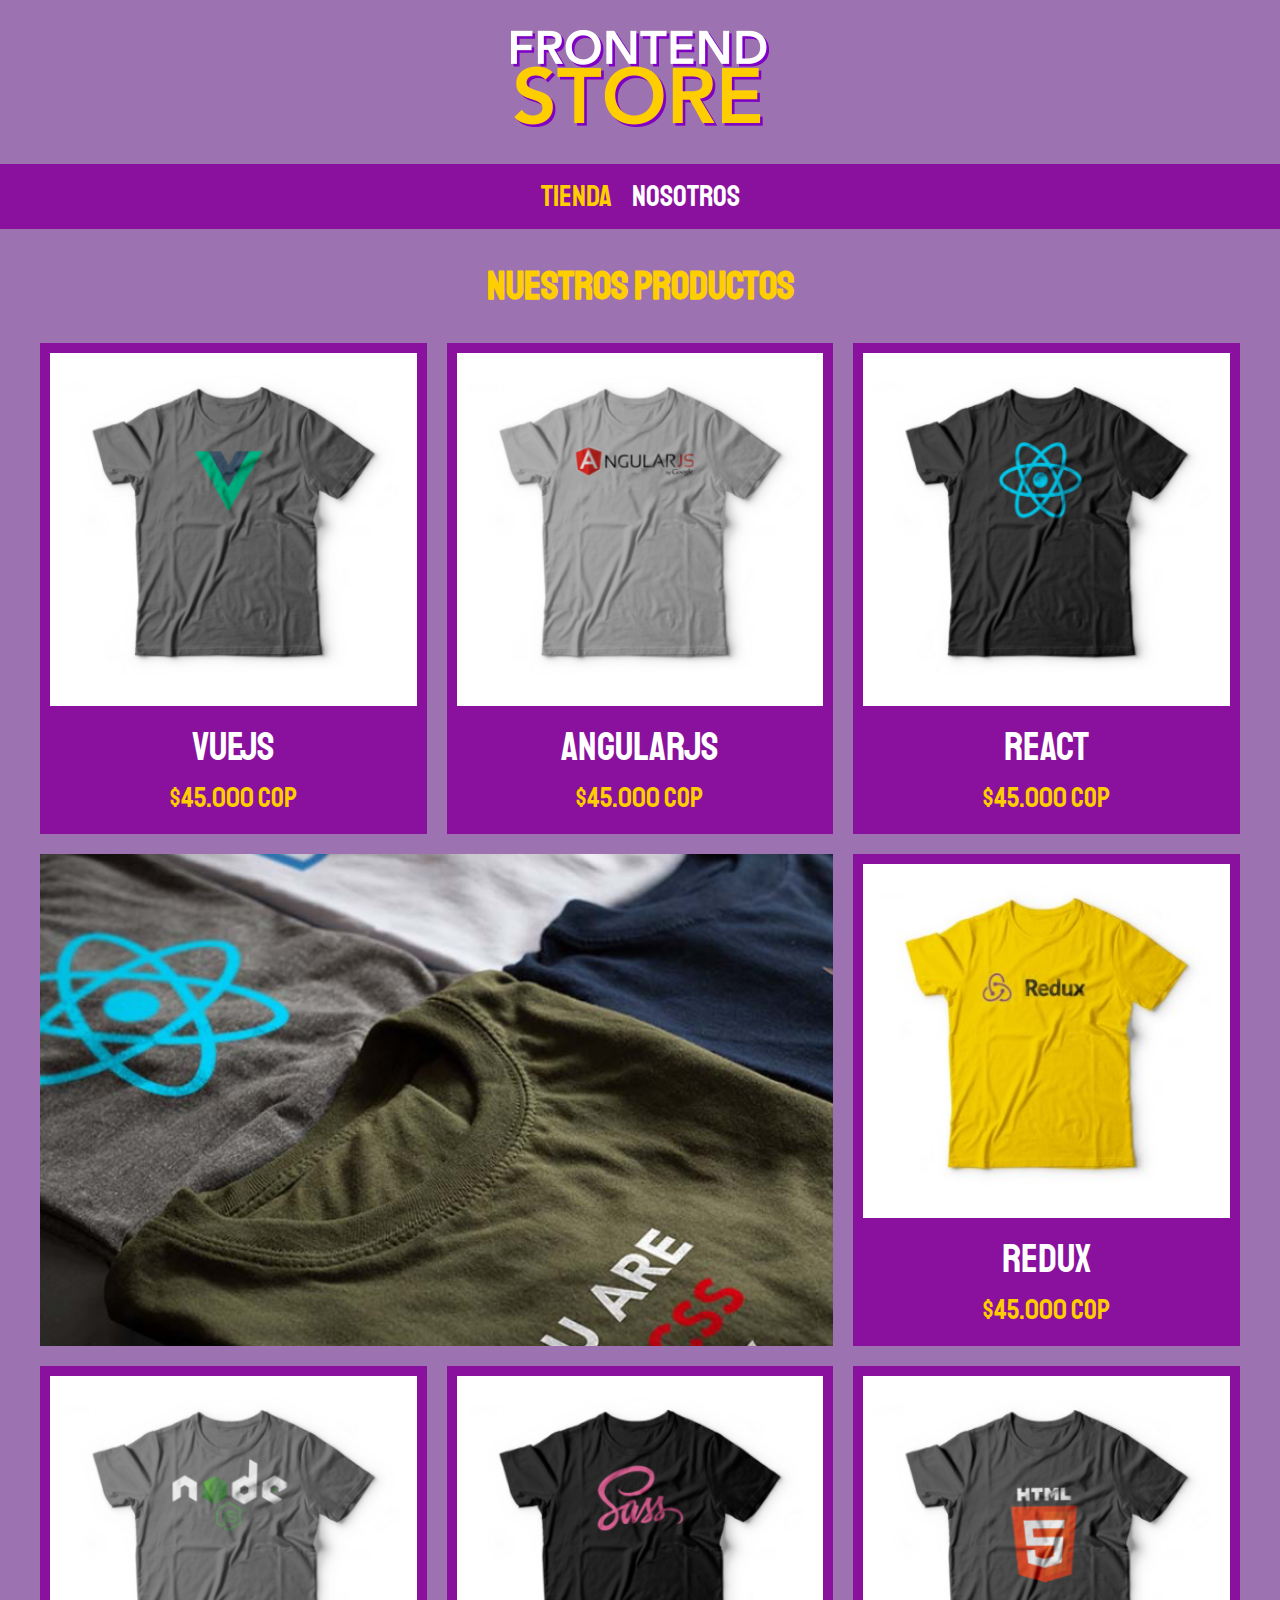
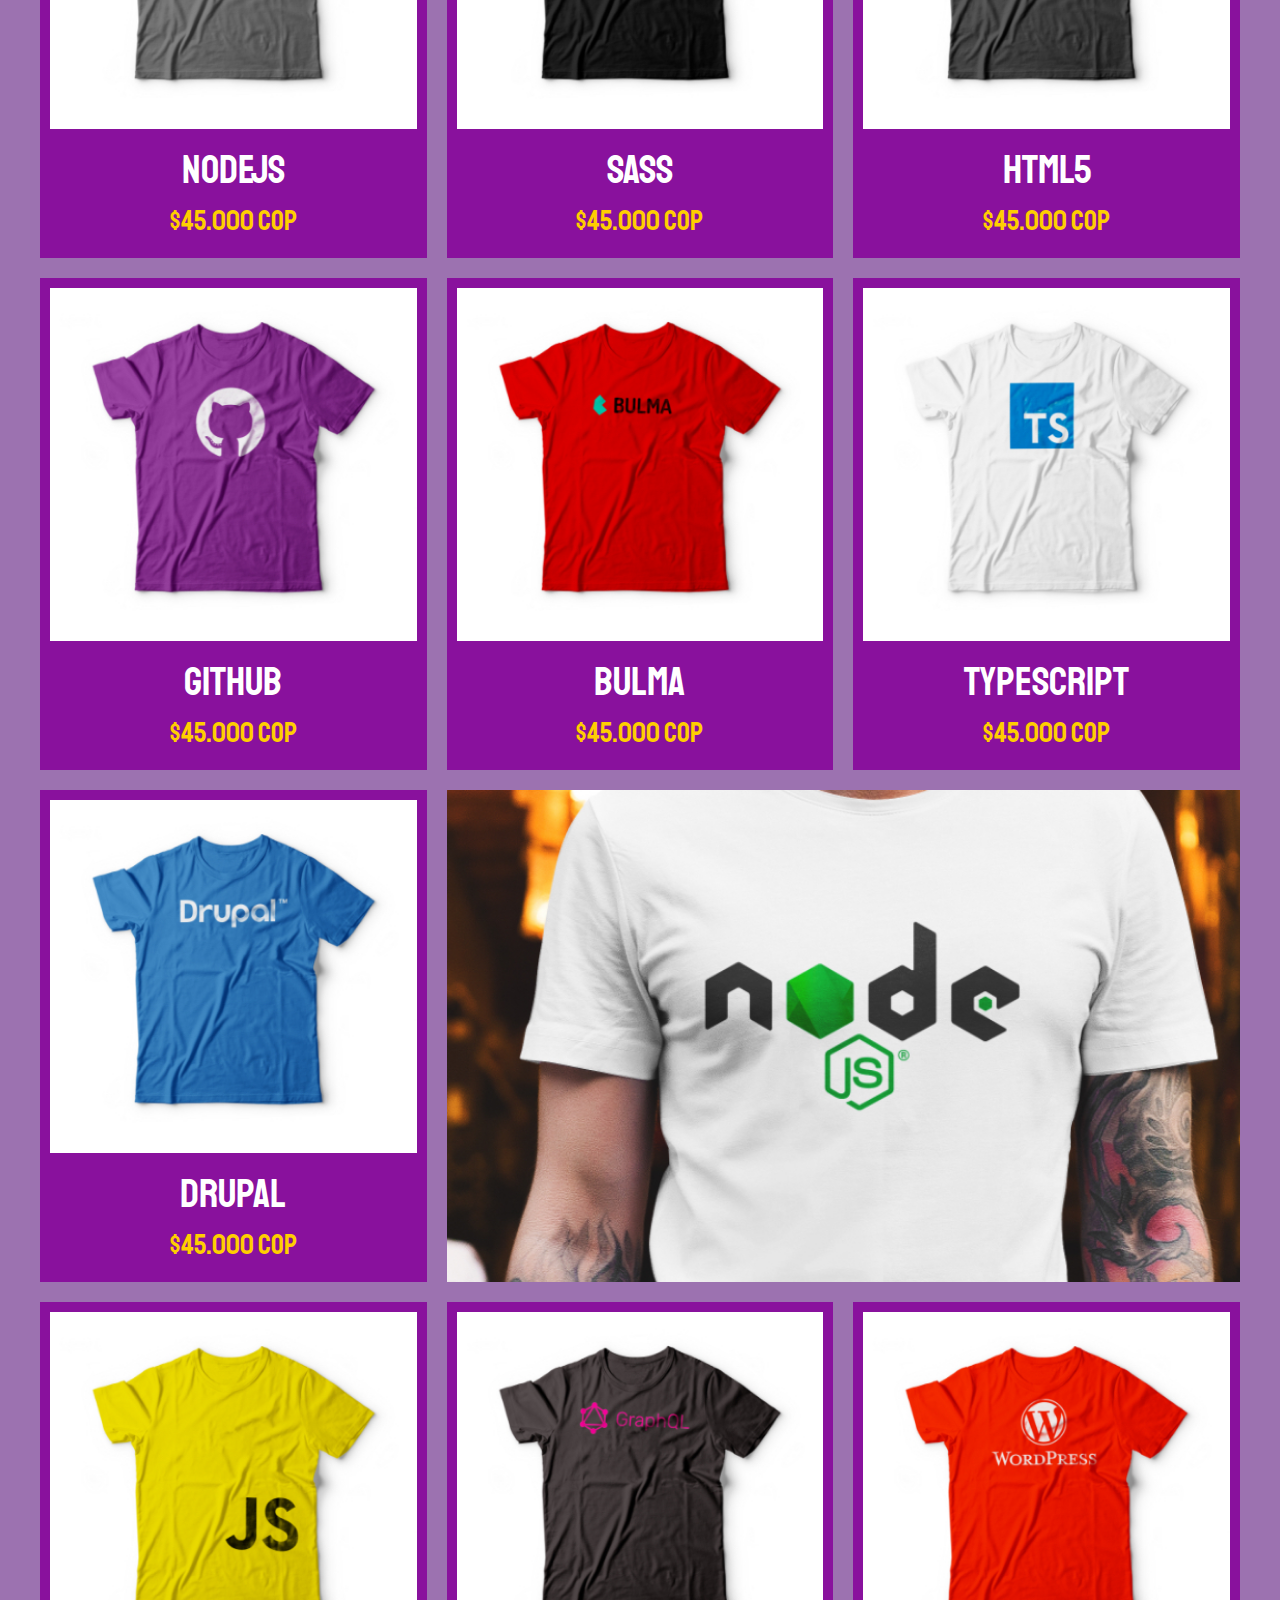
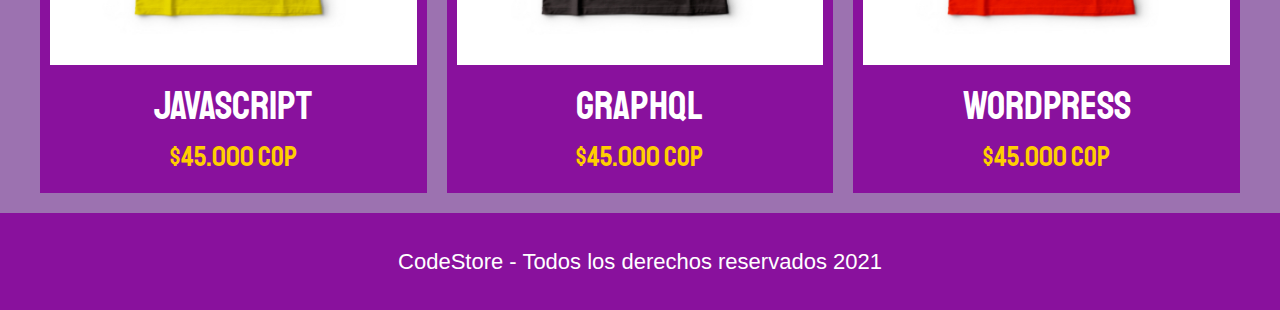
<file: index.html>
<!DOCTYPE html>
<html lang="en">
<head>
    <meta charset="UTF-8">
    <meta name="viewport" content="width=device-width, initial-scale=1.0">
    <title>Document</title>
    <link rel="stylesheet" href="css/normalize.css">
    <link rel="preconnect" href="https://fonts.gstatic.com">
    <link href="https://fonts.googleapis.com/css2?family=Staatliches&display=swap" rel="stylesheet"> 
    <link rel="stylesheet" href="css/style.css">
    
</head>
<body>
    <header class="header">
        <a href="index.html">
            <img class="header__logo" src="img/logo.png" alt="Logotipo">
        </a>
    </header>

    <nav class="navegacion">
        <a class="navegacion__enlace navegacion__enlace--activo" href="index.html">Tienda</a>
        <a class="navegacion__enlace " href="nosotros.html">Nosotros</a>
    </nav>

    <main class="contenedor">
        <h1>Nuestros Productos</h1>

        <div class="grid">

            <div class="producto">
                <a href="producto.html">
                   <img class="producto__imagen" src="img/1.jpg" alt="Imagen camisa"> 
                   <div class="producto__informacion">
                      <p class="producto__nombre">VueJS</p>
                      <p class="producto__precio">$45.000 COP</p> 
                   </div>
                </a>
            </div> <!-- .producto -->

            <div class="producto">
                <a href="producto.html">
                   <img class="producto__imagen" src="img/2.jpg" alt="Imagen camisa"> 
                   <div class="producto__informacion">
                      <p class="producto__nombre">AngularJS</p>
                      <p class="producto__precio">$45.000 COP</p> 
                   </div>
                </a>
            </div> <!-- .producto -->

            <div class="producto">
                <a href="producto.html">
                   <img class="producto__imagen" src="img/3.jpg" alt="Imagen camisa"> 
                   <div class="producto__informacion">
                      <p class="producto__nombre">React</p>
                      <p class="producto__precio">$45.000 COP</p> 
                   </div>
                </a>
            </div> <!-- .producto -->

            <div class="producto">
                <a href="producto.html">
                   <img class="producto__imagen" src="img/4.jpg" alt="Imagen camisa"> 
                   <div class="producto__informacion">
                      <p class="producto__nombre">Redux</p>
                      <p class="producto__precio">$45.000 COP</p> 
                   </div>
                </a>
            </div> <!-- .producto -->

            <div class="producto">
                <a href="producto.html">
                   <img class="producto__imagen" src="img/5.jpg" alt="Imagen camisa"> 
                   <div class="producto__informacion">
                      <p class="producto__nombre">NodeJS</p>
                      <p class="producto__precio">$45.000 COP</p> 
                   </div>
                </a>
            </div> <!-- .producto -->

            <div class="producto">
                <a href="producto.html">
                   <img class="producto__imagen" src="img/6.jpg" alt="Imagen camisa"> 
                   <div class="producto__informacion">
                      <p class="producto__nombre">Sass</p>
                      <p class="producto__precio">$45.000 COP</p> 
                   </div>
                </a>
            </div> <!-- .producto -->

            <div class="producto">
                <a href="producto.html">
                   <img class="producto__imagen" src="img/7.jpg" alt="Imagen camisa"> 
                   <div class="producto__informacion">
                      <p class="producto__nombre">HTML5</p>
                      <p class="producto__precio">$45.000 COP</p> 
                   </div>
                </a>
            </div> <!-- .producto -->

            <div class="producto">
                <a href="producto.html">
                   <img class="producto__imagen" src="img/8.jpg" alt="Imagen camisa"> 
                   <div class="producto__informacion">
                      <p class="producto__nombre">Github</p>
                      <p class="producto__precio">$45.000 COP</p> 
                   </div>
                </a>
            </div> <!-- .producto -->

            <div class="producto">
                <a href="producto.html">
                   <img class="producto__imagen" src="img/9.jpg" alt="Imagen camisa"> 
                   <div class="producto__informacion">
                      <p class="producto__nombre">Bulma</p>
                      <p class="producto__precio">$45.000 COP</p> 
                   </div>
                </a>
            </div> <!-- .producto -->

            <div class="producto">
                <a href="producto.html">
                   <img class="producto__imagen" src="img/10.jpg" alt="Imagen camisa"> 
                   <div class="producto__informacion">
                      <p class="producto__nombre">TypeScript</p>
                      <p class="producto__precio">$45.000 COP</p> 
                   </div>
                </a>
            </div> <!-- .producto -->

            <div class="producto">
                <a href="producto.html">
                   <img class="producto__imagen" src="img/11.jpg" alt="Imagen camisa"> 
                   <div class="producto__informacion">
                      <p class="producto__nombre">Drupal</p>
                      <p class="producto__precio">$45.000 COP</p> 
                   </div>
                </a>
            </div> <!-- .producto -->

            <div class="producto">
                <a href="producto.html">
                   <img class="producto__imagen" src="img/12.jpg" alt="Imagen camisa"> 
                   <div class="producto__informacion">
                      <p class="producto__nombre">Javascript</p>
                      <p class="producto__precio">$45.000 COP</p> 
                   </div>
                </a>
            </div> <!-- .producto -->

            <div class="producto">
                <a href="producto.html">
                   <img class="producto__imagen" src="img/13.jpg" alt="Imagen camisa"> 
                   <div class="producto__informacion">
                      <p class="producto__nombre">GraphQL</p>
                      <p class="producto__precio">$45.000 COP</p> 
                   </div>
                </a>
            </div> <!-- .producto -->

            <div class="producto">
                <a href="producto.html">
                   <img class="producto__imagen" src="img/14.jpg" alt="Imagen camisa"> 
                   <div class="producto__informacion">
                      <p class="producto__nombre">WordPress</p>
                      <p class="producto__precio">$45.000 COP</p> 
                   </div>
                </a>
            </div> <!-- .producto -->
            
            <div class="grafico grafico--camisas"></div>
            <div class="grafico grafico--node"></div>
         
        </div><!-- .grid" -->

    </main>

    <footer class="footer">
        <p class="footer__texto">CodeStore - Todos los derechos reservados 2021</p>
    </footer>
    
</body>
</html>
</file>
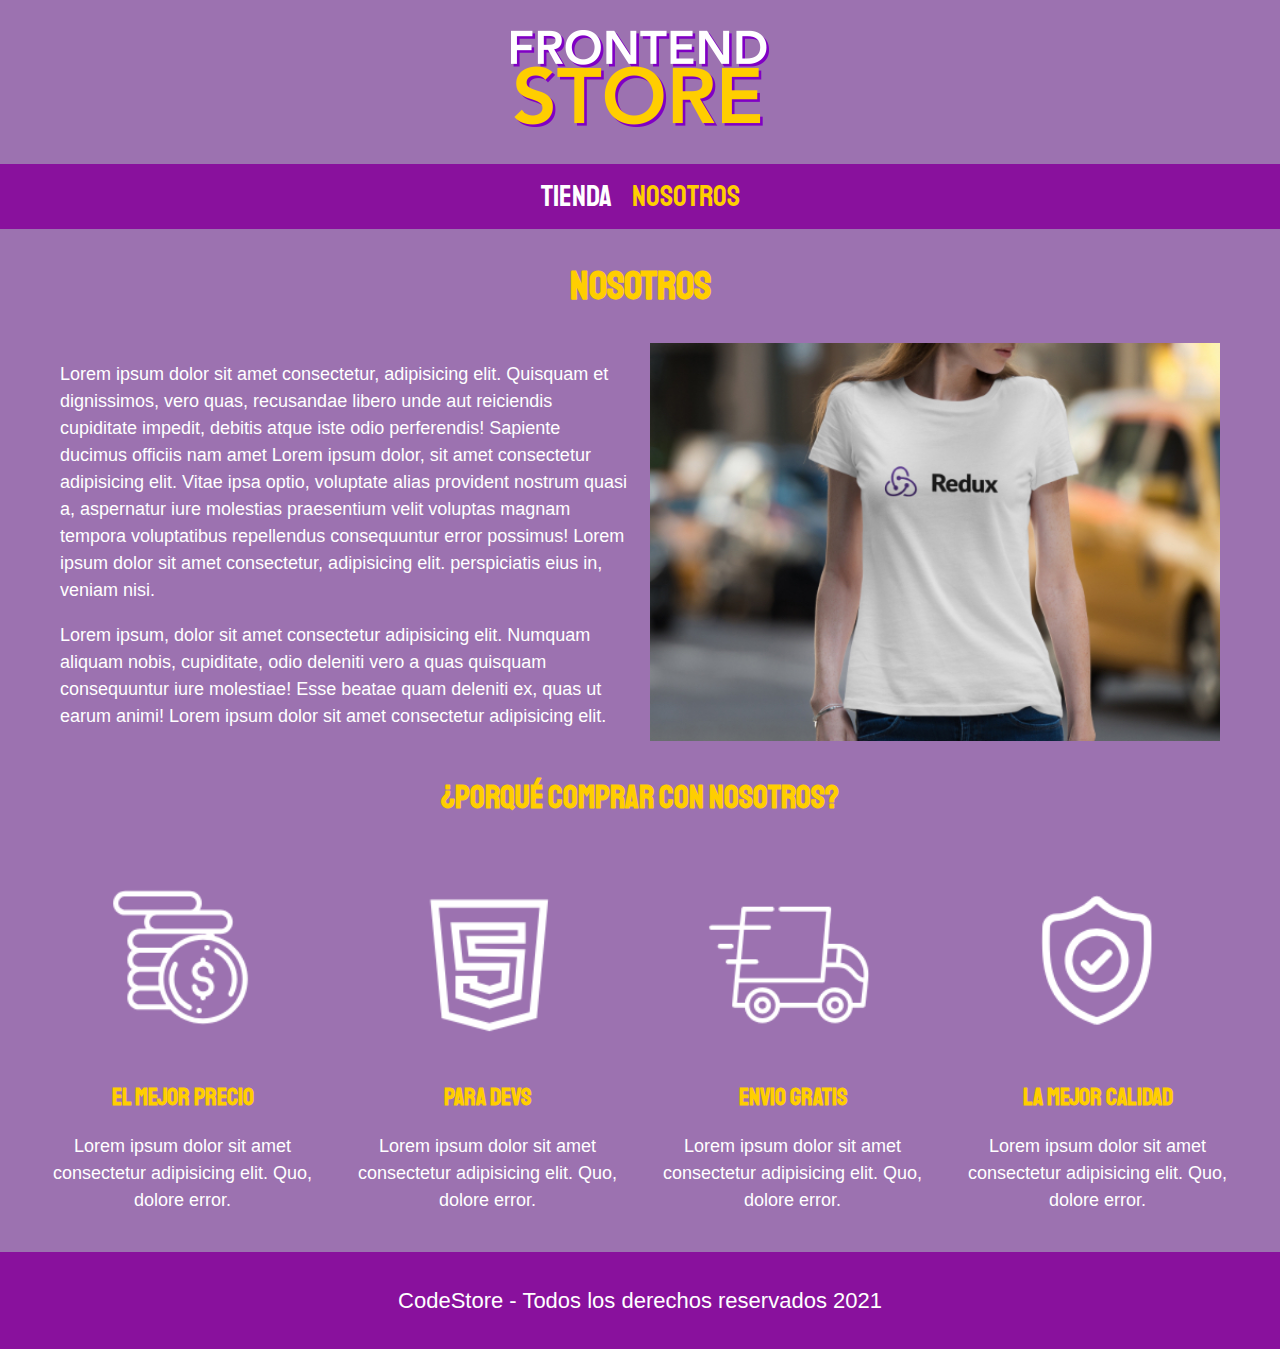
<file: nosotros.html>
<!DOCTYPE html>
<html lang="en">
<head>
    <meta charset="UTF-8">
    <meta name="viewport" content="width=device-width, initial-scale=1.0">
    <title>Document</title>
    <link rel="stylesheet" href="css/normalize.css">
    <link rel="preconnect" href="https://fonts.gstatic.com">
    <link href="https://fonts.googleapis.com/css2?family=Staatliches&display=swap" rel="stylesheet"> 
    <link rel="stylesheet" href="css/style.css">
    
</head>
<body>
    <header class="header">
        <a href="index.html">
            <img class="header__logo" src="img/logo.png" alt="Logotipo">
        </a>
    </header>

    <nav class="navegacion">
        <a class="navegacion__enlace " href="index.html">Tienda</a>
        <a class="navegacion__enlace navegacion__enlace--activo" href="nosotros.html">Nosotros</a>
    </nav>

    <main class="contenedor">
        <h1>Nosotros</h1>

        <div class="nosotros">
            <div>
                <p>Lorem ipsum dolor sit amet consectetur, adipisicing elit. Quisquam et dignissimos, vero quas, recusandae libero unde aut reiciendis cupiditate impedit, debitis atque iste odio perferendis! Sapiente ducimus officiis nam amet Lorem ipsum dolor, sit amet consectetur adipisicing elit. Vitae ipsa optio, voluptate alias provident nostrum quasi a, aspernatur iure molestias praesentium velit voluptas magnam tempora voluptatibus repellendus consequuntur error possimus! Lorem ipsum dolor sit amet consectetur, adipisicing elit. perspiciatis eius in, veniam nisi. </p>
                <p>Lorem ipsum, dolor sit amet consectetur adipisicing elit. Numquam aliquam nobis, cupiditate, odio deleniti vero a quas quisquam consequuntur iure molestiae! Esse beatae quam deleniti ex, quas ut earum animi! Lorem ipsum dolor sit amet consectetur adipisicing elit.  </p>
            </div>
            <img class="nosotros__imagen" src="img/nosotros.jpg" alt="Imagen nosotros">
        </div>
    </main>

    <section class="contenedor comprar">
        <h2 class="comprar__titulo"> ¿Porqué comprar con nosotros?</h2>

        <div class="bloques">
            <div class="bloque">
                <img class="bloque__imagen" src="img/icono_1.png" alt="porque comprar">
                <h3 class="bloque__titulo">El mejor precio</h3>
                <p>Lorem ipsum dolor sit amet consectetur adipisicing elit. Quo, dolore error. </p>
             </div> <!--bloque -->

             <div class="bloque">
                <img class="bloque__imagen" src="img/icono_2.png" alt="Devs">
                <h3 class="bloque__titulo">Para Devs</h3>
                <p>Lorem ipsum dolor sit amet consectetur adipisicing elit. Quo, dolore error. </p>
             </div> <!--bloque -->

             <div class="bloque">
                <img class="bloque__imagen" src="img/icono_3.png" alt="Envio gratis">
                <h3 class="bloque__titulo">Envio Gratis</h3>
                <p>Lorem ipsum dolor sit amet consectetur adipisicing elit. Quo, dolore error. </p>
             </div> <!--bloque -->

             <div class="bloque">
                <img class="bloque__imagen" src="img/icono_4.png" alt="Calidadr">
                <h3 class="bloque__titulo">La mejor Calidad</h3>
                <p>Lorem ipsum dolor sit amet consectetur adipisicing elit. Quo, dolore error. </p>
             </div> <!--bloque -->
        </div> <!-- bloques -->
    </section>

    <footer class="footer">
        <p class="footer__texto">CodeStore - Todos los derechos reservados 2021</p>
    </footer>
    
</body>
</html>
</file>
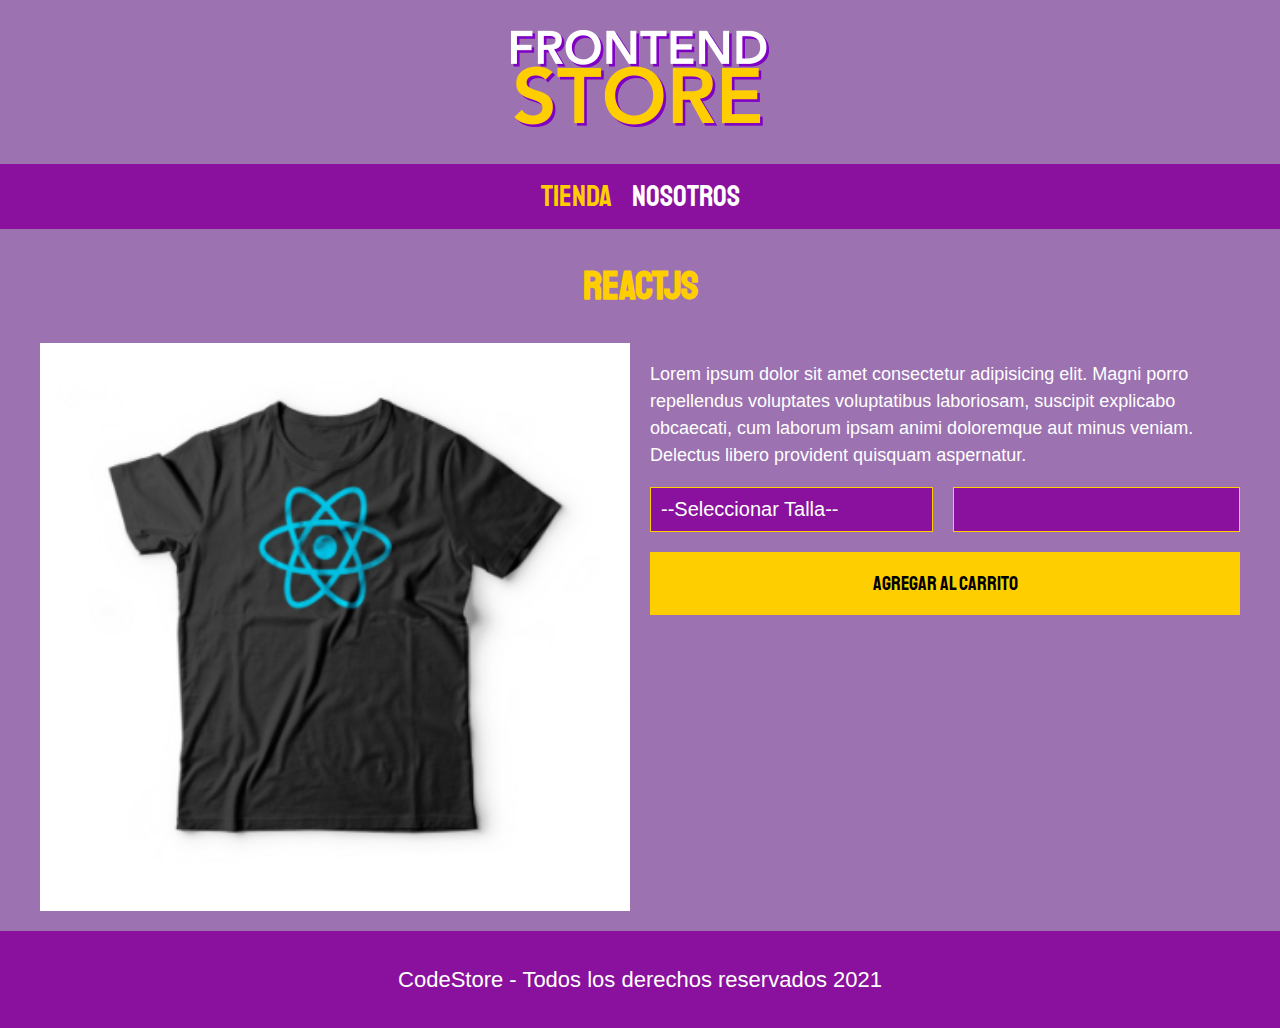
<file: producto.html>
<!DOCTYPE html>
<html lang="en">
<head>
    <meta charset="UTF-8">
    <meta name="viewport" content="width=device-width, initial-scale=1.0">
    <title>Document</title>
    <link rel="stylesheet" href="css/normalize.css">
    <link rel="preconnect" href="https://fonts.gstatic.com">
    <link href="https://fonts.googleapis.com/css2?family=Staatliches&display=swap" rel="stylesheet"> 
    <link rel="stylesheet" href="css/style.css">
    
</head>
<body>
    <header class="header">
        <a href="index.html">
            <img class="header__logo" src="img/logo.png" alt="Logotipo">
        </a>
    </header>

    <nav class="navegacion">
        <a class="navegacion__enlace navegacion__enlace--activo" href="index.html">tienda</a>
        <a class="navegacion__enlace " href="nosotros.html">nosotros</a>
    </nav>

    <main class="contenedor">
        <h1>ReactJS</h1>

        <div class="camisa">
            <img class="camisa_imagen" src="img/3.jpg" alt="Producto">

            <div class="camisa_contenido">
                <p>Lorem ipsum dolor sit amet consectetur adipisicing elit. Magni porro repellendus voluptates voluptatibus laboriosam, suscipit explicabo obcaecati, cum laborum ipsam animi doloremque aut minus veniam. Delectus libero provident quisquam aspernatur.</p>

                <form action="" class="formulario">
                    <select name="" id="" class="formulario__campo">
                        <option disabled selected value="">--Seleccionar Talla--</option>
                        <option value="">Small</option>
                        <option value="">Medium</option>
                        <option value="">Large</option>
                    </select>
                    <input class="formulario__campo" type="number" min="1">
                    <input class="formulario__submit" type="submit" value="Agregar al Carrito">
                </form>
            </div>
        </div>

    </main>

    <footer class="footer">
        <p class="footer__texto">CodeStore - Todos los derechos reservados 2021</p>
    </footer>
    
</body>
</html>
</file>
<file: css/style.css>
:root{
    --primario: #9C72B0;
    --primarioOscuro: #89119D;
    --secundario: #FFCE00;
    --secundarioOscuro: rgb(233,287,16);
    --blanco: #FFF;
    --negro: #000;

    --fuentePrincipal: 'Staatliches', cursive;
}

/*Globales*/
html {
    box-sizing: border-box;
    font-size: 62.5%;
  }

*, *:before, *:after {
    box-sizing: inherit;
}

body{
    background-color: var(--primario);
    font-size: 1.6rem;
    line-height: 1.5;
}
p{
    font-size: 1.8rem;
    font-family: Arial, Helvetica, sans-serif;
    color: var(--blanco);
}
a{
    text-decoration: none;
}
img{
    width: 100%;
}
.contenedor{
    max-width: 120rem;
    margin: 0 auto;
}
h1,h2,h3{
    text-align: center;
    color: var(--secundario);
    font-family: var(--fuentePrincipal) ;
}
h1{
    font-size: 4rem;
}
h2{
    font-size: 3.2rem;
}
h3{
    font-size: 2.4rem;
}/*Globales*/


/*  Header */
.header{
    display: flex;
    justify-content: center;
}
.header__logo{
    margin: 3rem 0;
}
/*  Header */


/*  navegacion*/
.navegacion{
 background-color: var(--primarioOscuro);
 padding: 1rem 0;
 display: flex;
 justify-content: center;
 gap: 2rem;   /*forma nueva separacion*/
}
.navegacion__enlace{
    font-family: var(--fuentePrincipal);
    color: var(--blanco);
    font-size: 3rem;
    /* margin-right: 2rem; si el gap no funciona 
}
.navegacion__enlace:last-of-type{
     margin-right: 0; */
}
.navegacion__enlace--activo,
.navegacion__enlace:hover{
    color: var(--secundario);
}
/*  navegacion*/

/* Grid*/
.grid{
    display: grid;
    grid-template-columns: repeat(2,1fr);
    gap: 2rem;
}
@media (min-width: 768px) { 
    .grid{
        grid-template-columns: repeat(3,1fr);
    }
    
}
/* Grid*/

/* Producto */
.producto{
    background-color: var(--primarioOscuro);
    padding: 1rem;
}

.producto__nombre{
    font-size: 4rem;
}
.producto__precio{
    font-size: 2.8rem;
    color: var(--secundario);
}
.producto__nombre,
.producto__precio{
    font-family: var(--fuentePrincipal);
    margin: 1rem 0;
    text-align: center;
    line-height: 1.2;
}
/* Producto */


/* Footer*/
.footer{
    background-color: var(--primarioOscuro);
    padding: 1rem 0;
    margin-top: 2rem;
}
.footer__texto{
text-align: center;
font-family: ver(--fuentePrincipal);
font-size: 2.2rem;
}
/* Footer*/


/* grafico--camisas*/
.grafico{
    min-height: 30rem;
    background-repeat: no-repeat;
    background-size: cover;
}
.grafico--camisas{
    grid-row: 2/3;
    grid-column: 1/3;
    background-image: url(../img/grafico1.jpg);
}
.grafico--node{
    background-image: url(../img/grafico2.jpg);
    grid-column: 1/3;
    grid-row: 8/9;
}
@media (min-width:768px ) { 
    .grafico--node{
        grid-row: 5/6;
        grid-column: 2/4;
       
    }
}

/* grafico--camisas*/



/* Nostros*/
.nosotros{
    display: grid;
    grid-template-rows: repeat(2, auto);
     margin: 0 2rem;
}
@media (min-width: 1117px) { 
    .nosotros{
        grid-template-columns: repeat(2, 1fr);
        column-gap: 2rem;
       
    }
}
.nosotros__imagen{
    grid-row: 1 / 2;
 
}
@media (min-width: 1117px) { 
    .nosotros__imagen{
        grid-column: 2 / 3;
    }
}
/* Nostros*/


/*Bloques*/
.bloques{
    display: grid;
    grid-template-columns: repeat(2, 1fr);
    gap: 2rem;
}
@media (min-width: 768px) { 
    .bloques{
        grid-template-columns: repeat(4, 1fr);
    }
}
.bloque{
   text-align: center; 
}
.bloque__titulo{
    margin: 0;
}


/*Bloques*/

/*pagina producto*/
@media (min-width: 768px) { 
    .camisa{
        display: grid;
        grid-template-columns: repeat(2, 1fr);
        column-gap: 2rem;
    }
}


.formulario{
    display: grid;
    grid-template-columns: repeat(2,1fr);
    gap: 2rem;

}
.formulario__campo{
   border: .1rem solid var(--secundario);
   background-color: var(--primarioOscuro);
   color: var(--blanco);
   font-size: 2rem;
   font-family: Arial, Helvetica, sans-serif;
   padding: 1rem;
   appearance: none;   
}

.formulario__submit{
    background-color: var(--secundario);
    border: none;
    font-size: 2rem;
    font-family: var(--fuentePrincipal);
    padding: 2rem;
    transition: background-color .3s ease;
    grid-column: 1/3;
}
.formulario__submit:hover{
    cursor: pointer;
    background-color: var(--secundarioOscuro);
}
</file>
